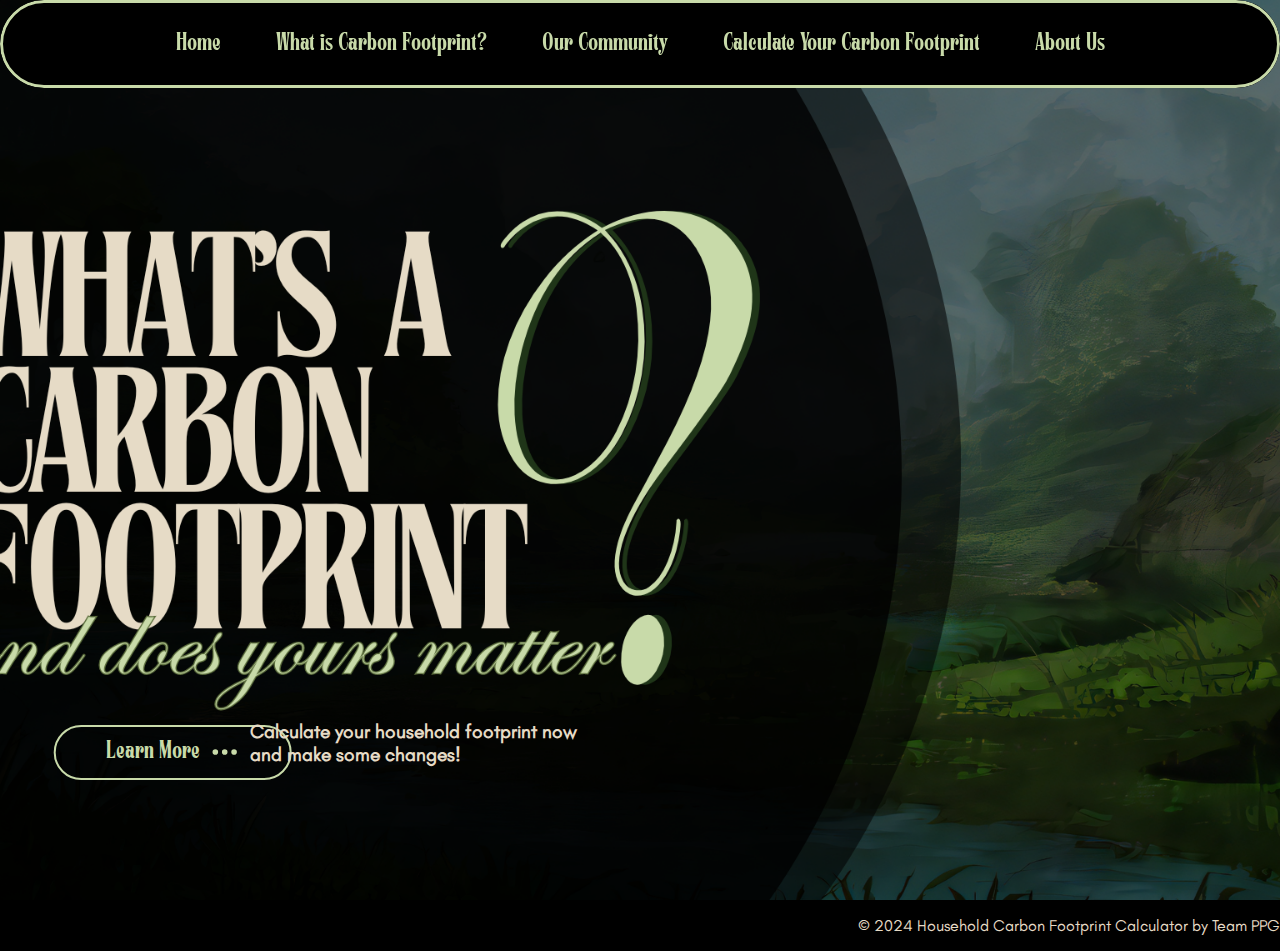
<file: index.html>
<!DOCTYPE html>
<html lang="en">
<head>
    <meta charset="UTF-8">
    <meta name="viewport" content="width=device-width, initial-scale=1.0">
    <title>Carbon Footprint Calculator</title>
    <link rel="stylesheet" href="styles.css">
</head>
<body>

    <header>
        <nav>
            <ul>
                <li><a href="index.html">Home</a></li>
                <li><a href="learnmore.html">What is Carbon Footprint?</a></li>
                <li><a href="community.html">Our Community</a></li>
                <li><a href="calculator.html">Calculate Your Carbon Footprint</a></li>
                <li><a href="about.html">About Us</a></li>

            </ul>
        </nav>
    </header>

    <main style="background-image: url('imgs/home_bg.png'); background-size: cover; background-position: center; min-height: 100vh; margin: 0; padding: 0;">

        <a href="learnmore.html" class="learn-more-btn">            
            Learn More
            <svg xmlns="http://www.w3.org/2000/svg" width="30" height="30" fill="currentColor" class="bi bi-three-dots" viewBox="0 0 16 16">
                <path d="M3 9.5a1.5 1.5 0 1 1 0-3 1.5 1.5 0 0 1 0 3m5 0a1.5 1.5 0 1 1 0-3 1.5 1.5 0 0 1 0 3m5 0a1.5 1.5 0 1 1 0-3 1.5 1.5 0 0 1 0 3"/>
            </svg>
        </a>

        <span class="description-text">
            Calculate your household footprint now <br> and make some changes!
        </span>

    </main>

    <footer>
        <div id="news-ticker">
        <p>&copy; 2024 Household Carbon Footprint Calculator by Team PPG</p>
    </div>
    </footer>



</body>
</html>
</file>
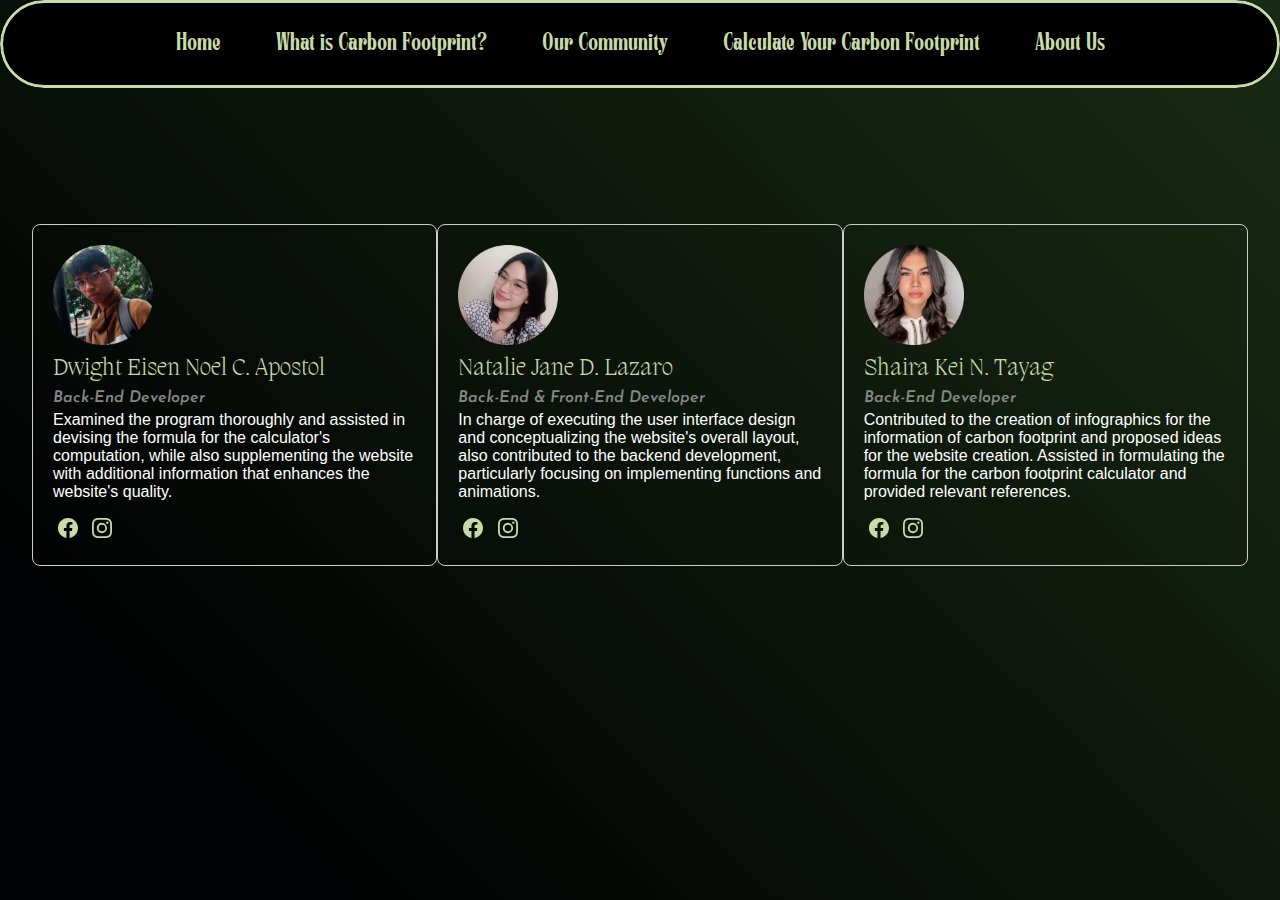
<file: about.html>
<!DOCTYPE html>
<html lang="en">
<head>
    <meta charset="UTF-8">
    <meta name="viewport" content="width=device-width, initial-scale=1.0">
    <title>About Us</title>
    <link rel="stylesheet" href="styles.css">
</head>
<body>

    <header>
        <nav>
            <ul>
                <li><a href="index.html">Home</a></li>
                <li><a href="learnmore.html">What is Carbon Footprint?</a></li>
                <li><a href="community.html">Our Community</a></li>
                <li><a href="calculator.html">Calculate Your Carbon Footprint</a></li>
                <li><a href="about.html">About Us</a></li>

            </ul>
        </nav>
    </header>

    <main class="main-bg">

        <div class="about-container">
            <div class="about-team-box">
                        <!-- Team member 1 -->
                <img src="imgs/profile1.png" height="100px">
                <div class="team">Dwight Eisen Noel C. Apostol</div>
                <div class="desig">Back-End Developer</div>
                <div class="about"> Examined the program thoroughly and assisted in devising the formula for the calculator's computation, while also supplementing the website with additional information that enhances the website's quality.</div>
                <div class="social-links">
                    <a href="https://www.facebook.com/dwighteisenapostol"><svg xmlns="http://www.w3.org/2000/svg" width="20" height="20" fill="currentColor" class="bi bi-facebook" viewBox="0 0 16 16">
                        <path d="M16 8.049c0-4.446-3.582-8.05-8-8.05C3.58 0-.002 3.603-.002 8.05c0 4.017 2.926 7.347 6.75 7.951v-5.625h-2.03V8.05H6.75V6.275c0-2.017 1.195-3.131 3.022-3.131.876 0 1.791.157 1.791.157v1.98h-1.009c-.993 0-1.303.621-1.303 1.258v1.51h2.218l-.354 2.326H9.25V16c3.824-.604 6.75-3.934 6.75-7.951"/>
                      </svg></i></a>
                    <a href="https://www.instagram.com/einfortunate/"><svg xmlns="http://www.w3.org/2000/svg" width="20" height="20" fill="currentColor" class="bi bi-instagram" viewBox="0 0 16 16">
                        <path d="M8 0C5.829 0 5.556.01 4.703.048 3.85.088 3.269.222 2.76.42a3.9 3.9 0 0 0-1.417.923A3.9 3.9 0 0 0 .42 2.76C.222 3.268.087 3.85.048 4.7.01 5.555 0 5.827 0 8.001c0 2.172.01 2.444.048 3.297.04.852.174 1.433.372 1.942.205.526.478.972.923 1.417.444.445.89.719 1.416.923.51.198 1.09.333 1.942.372C5.555 15.99 5.827 16 8 16s2.444-.01 3.298-.048c.851-.04 1.434-.174 1.943-.372a3.9 3.9 0 0 0 1.416-.923c.445-.445.718-.891.923-1.417.197-.509.332-1.09.372-1.942C15.99 10.445 16 10.173 16 8s-.01-2.445-.048-3.299c-.04-.851-.175-1.433-.372-1.941a3.9 3.9 0 0 0-.923-1.417A3.9 3.9 0 0 0 13.24.42c-.51-.198-1.092-.333-1.943-.372C10.443.01 10.172 0 7.998 0zm-.717 1.442h.718c2.136 0 2.389.007 3.232.046.78.035 1.204.166 1.486.275.373.145.64.319.92.599s.453.546.598.92c.11.281.24.705.275 1.485.039.843.047 1.096.047 3.231s-.008 2.389-.047 3.232c-.035.78-.166 1.203-.275 1.485a2.5 2.5 0 0 1-.599.919c-.28.28-.546.453-.92.598-.28.11-.704.24-1.485.276-.843.038-1.096.047-3.232.047s-2.39-.009-3.233-.047c-.78-.036-1.203-.166-1.485-.276a2.5 2.5 0 0 1-.92-.598 2.5 2.5 0 0 1-.6-.92c-.109-.281-.24-.705-.275-1.485-.038-.843-.046-1.096-.046-3.233s.008-2.388.046-3.231c.036-.78.166-1.204.276-1.486.145-.373.319-.64.599-.92s.546-.453.92-.598c.282-.11.705-.24 1.485-.276.738-.034 1.024-.044 2.515-.045zm4.988 1.328a.96.96 0 1 0 0 1.92.96.96 0 0 0 0-1.92m-4.27 1.122a4.109 4.109 0 1 0 0 8.217 4.109 4.109 0 0 0 0-8.217m0 1.441a2.667 2.667 0 1 1 0 5.334 2.667 2.667 0 0 1 0-5.334"/>
                      </svg></a>
                </div>
            </div>

            <div class="about-team-box">
                         <!-- Team member 2 -->
                <img src="imgs/profile2.png" height="100px">
                <div class="team">Natalie Jane D. Lazaro</div>
                <div class="desig">Back-End & Front-End Developer</div>
                <div class="about">
                    In charge of executing the user interface design and conceptualizing the website's overall layout, also contributed to the backend development, particularly focusing on implementing functions and animations.</div>
                <div class="social-links">
                    <a href="https://www.facebook.com/lazaronatalie"><svg xmlns="http://www.w3.org/2000/svg" width="20" height="20" fill="currentColor" class="bi bi-facebook" viewBox="0 0 16 16">
                        <path d="M16 8.049c0-4.446-3.582-8.05-8-8.05C3.58 0-.002 3.603-.002 8.05c0 4.017 2.926 7.347 6.75 7.951v-5.625h-2.03V8.05H6.75V6.275c0-2.017 1.195-3.131 3.022-3.131.876 0 1.791.157 1.791.157v1.98h-1.009c-.993 0-1.303.621-1.303 1.258v1.51h2.218l-.354 2.326H9.25V16c3.824-.604 6.75-3.934 6.75-7.951"/>
                      </svg></i></a>
                    <a href="https://www.instagram.com/zr.alie/"><svg xmlns="http://www.w3.org/2000/svg" width="20" height="20" fill="currentColor" class="bi bi-instagram" viewBox="0 0 16 16">
                        <path d="M8 0C5.829 0 5.556.01 4.703.048 3.85.088 3.269.222 2.76.42a3.9 3.9 0 0 0-1.417.923A3.9 3.9 0 0 0 .42 2.76C.222 3.268.087 3.85.048 4.7.01 5.555 0 5.827 0 8.001c0 2.172.01 2.444.048 3.297.04.852.174 1.433.372 1.942.205.526.478.972.923 1.417.444.445.89.719 1.416.923.51.198 1.09.333 1.942.372C5.555 15.99 5.827 16 8 16s2.444-.01 3.298-.048c.851-.04 1.434-.174 1.943-.372a3.9 3.9 0 0 0 1.416-.923c.445-.445.718-.891.923-1.417.197-.509.332-1.09.372-1.942C15.99 10.445 16 10.173 16 8s-.01-2.445-.048-3.299c-.04-.851-.175-1.433-.372-1.941a3.9 3.9 0 0 0-.923-1.417A3.9 3.9 0 0 0 13.24.42c-.51-.198-1.092-.333-1.943-.372C10.443.01 10.172 0 7.998 0zm-.717 1.442h.718c2.136 0 2.389.007 3.232.046.78.035 1.204.166 1.486.275.373.145.64.319.92.599s.453.546.598.92c.11.281.24.705.275 1.485.039.843.047 1.096.047 3.231s-.008 2.389-.047 3.232c-.035.78-.166 1.203-.275 1.485a2.5 2.5 0 0 1-.599.919c-.28.28-.546.453-.92.598-.28.11-.704.24-1.485.276-.843.038-1.096.047-3.232.047s-2.39-.009-3.233-.047c-.78-.036-1.203-.166-1.485-.276a2.5 2.5 0 0 1-.92-.598 2.5 2.5 0 0 1-.6-.92c-.109-.281-.24-.705-.275-1.485-.038-.843-.046-1.096-.046-3.233s.008-2.388.046-3.231c.036-.78.166-1.204.276-1.486.145-.373.319-.64.599-.92s.546-.453.92-.598c.282-.11.705-.24 1.485-.276.738-.034 1.024-.044 2.515-.045zm4.988 1.328a.96.96 0 1 0 0 1.92.96.96 0 0 0 0-1.92m-4.27 1.122a4.109 4.109 0 1 0 0 8.217 4.109 4.109 0 0 0 0-8.217m0 1.441a2.667 2.667 0 1 1 0 5.334 2.667 2.667 0 0 1 0-5.334"/>
                      </svg></a>
                </div>
            </div>

            <div class="about-team-box">
                         <!-- Team member 3 -->
                <img src="imgs/profile3.png" height="100px">
                <div class="team">Shaira Kei N. Tayag</div>
                <div class="desig">Back-End Developer</div>
                <div class="about">Contributed to the creation of infographics for the information of carbon footprint and proposed ideas for the website creation. Assisted in formulating the formula for the carbon footprint calculator and provided relevant references.</div>

                <div class="social-links">
                    <a href="https://www.facebook.com/shairaaa.keiii"><svg xmlns="http://www.w3.org/2000/svg" width="20" height="20" fill="currentColor" class="bi bi-facebook" viewBox="0 0 16 16">
                        <path d="M16 8.049c0-4.446-3.582-8.05-8-8.05C3.58 0-.002 3.603-.002 8.05c0 4.017 2.926 7.347 6.75 7.951v-5.625h-2.03V8.05H6.75V6.275c0-2.017 1.195-3.131 3.022-3.131.876 0 1.791.157 1.791.157v1.98h-1.009c-.993 0-1.303.621-1.303 1.258v1.51h2.218l-.354 2.326H9.25V16c3.824-.604 6.75-3.934 6.75-7.951"/>
                      </svg></i></a>
                    <a href="https://www.instagram.com/shairuh_keiks/"><svg xmlns="http://www.w3.org/2000/svg" width="20" height="20" fill="currentColor" class="bi bi-instagram" viewBox="0 0 16 16">
                        <path d="M8 0C5.829 0 5.556.01 4.703.048 3.85.088 3.269.222 2.76.42a3.9 3.9 0 0 0-1.417.923A3.9 3.9 0 0 0 .42 2.76C.222 3.268.087 3.85.048 4.7.01 5.555 0 5.827 0 8.001c0 2.172.01 2.444.048 3.297.04.852.174 1.433.372 1.942.205.526.478.972.923 1.417.444.445.89.719 1.416.923.51.198 1.09.333 1.942.372C5.555 15.99 5.827 16 8 16s2.444-.01 3.298-.048c.851-.04 1.434-.174 1.943-.372a3.9 3.9 0 0 0 1.416-.923c.445-.445.718-.891.923-1.417.197-.509.332-1.09.372-1.942C15.99 10.445 16 10.173 16 8s-.01-2.445-.048-3.299c-.04-.851-.175-1.433-.372-1.941a3.9 3.9 0 0 0-.923-1.417A3.9 3.9 0 0 0 13.24.42c-.51-.198-1.092-.333-1.943-.372C10.443.01 10.172 0 7.998 0zm-.717 1.442h.718c2.136 0 2.389.007 3.232.046.78.035 1.204.166 1.486.275.373.145.64.319.92.599s.453.546.598.92c.11.281.24.705.275 1.485.039.843.047 1.096.047 3.231s-.008 2.389-.047 3.232c-.035.78-.166 1.203-.275 1.485a2.5 2.5 0 0 1-.599.919c-.28.28-.546.453-.92.598-.28.11-.704.24-1.485.276-.843.038-1.096.047-3.232.047s-2.39-.009-3.233-.047c-.78-.036-1.203-.166-1.485-.276a2.5 2.5 0 0 1-.92-.598 2.5 2.5 0 0 1-.6-.92c-.109-.281-.24-.705-.275-1.485-.038-.843-.046-1.096-.046-3.233s.008-2.388.046-3.231c.036-.78.166-1.204.276-1.486.145-.373.319-.64.599-.92s.546-.453.92-.598c.282-.11.705-.24 1.485-.276.738-.034 1.024-.044 2.515-.045zm4.988 1.328a.96.96 0 1 0 0 1.92.96.96 0 0 0 0-1.92m-4.27 1.122a4.109 4.109 0 1 0 0 8.217 4.109 4.109 0 0 0 0-8.217m0 1.441a2.667 2.667 0 1 1 0 5.334 2.667 2.667 0 0 1 0-5.334"/>
                      </svg></a>
                </div>
            </div>

        </div>

        
    </main>

    
</body>
</html>
</file>
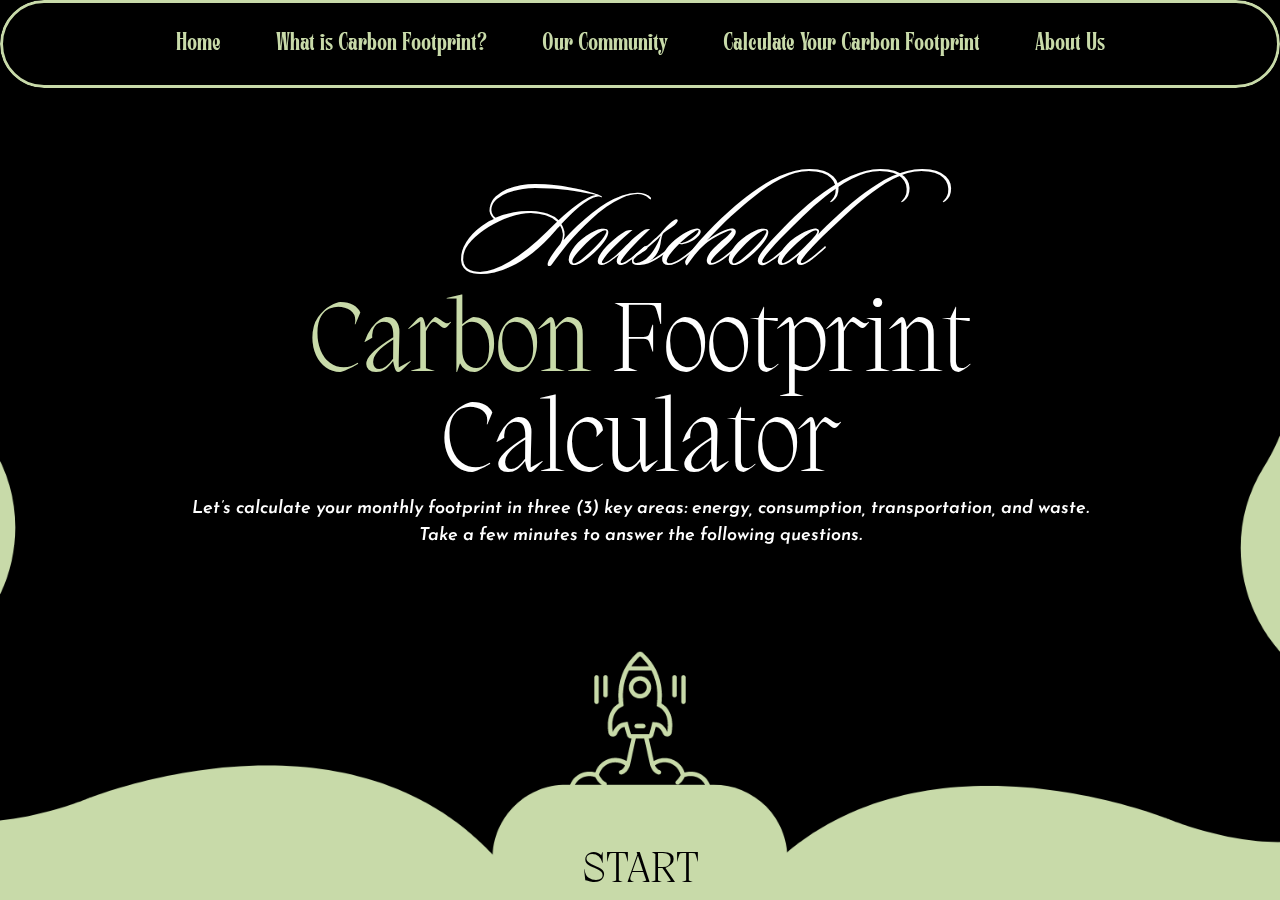
<file: calculator.html>
<!DOCTYPE html>
<html lang="en">
<head>
    <meta charset="UTF-8">
    <meta name="viewport" content="width=device-width, initial-scale=1.0">
    <title>Carbon Footprint Calculator</title>
    <link rel="stylesheet" href="styles.css">
</head>

<style>
  @keyframes moveUp {
    from {
        transform: translateY(0);
        background-position: center;
    }
    to {
        transform: translateY(-100vh);
        background-position: center top; 
    }
}

.main-bg {
    background-image: url('imgs/calc_bg.png');
    background-size: cover;
    background-position: center;
    min-height: 100vh;
    margin: 0;
    padding: 0;
}

.animate-up {
    animation: moveUp 0.5s ease forwards;
}
</style>
<body>

    <header>
        <nav>
            <ul>
                <li><a href="index.html">Home</a></li>
                <li><a href="learnmore.html">What is Carbon Footprint?</a></li>
                <li><a href="community.html">Our Community</a></li>
                <li><a href="calculator.html">Calculate Your Carbon Footprint</a></li>
                <li><a href="about.html">About Us</a></li>

            </ul>
        </nav>
    </header>

    <main>
        <div class="main-bg">
        <div class="calculator-content">
            <h1 class="calculator-title">Household</h1>
            <h2 class="calculator-subtitle"><span class="green-text">Carbon</span> Footprint <br> Calculator</h2>
            <p class="calculator-description">
                Let’s calculate your monthly footprint in three (3) key areas: energy, consumption, transportation, and waste.<br>
                Take a few minutes to answer the following questions.
            </p>

            <button class="start-button" onclick="startQuestionnaire()">START</button>
            
        </div>
        </div>

    </main>

    <script>
         function startQuestionnaire() {
            const mainBg = document.querySelector('.main-bg');
            mainBg.classList.add('animate-up');
            setTimeout(() => {
                window.location.href = 'questionnaire.html';
            }, 500);
            
        }

        function showFollowUp(id) {
            document.getElementById('followUp-' + id).style.display = 'block';
        }

        function hideFollowUp(id) {
            document.getElementById('followUp-' + id).style.display = 'none';
        }
    </script>

</body>
</html>
</file>
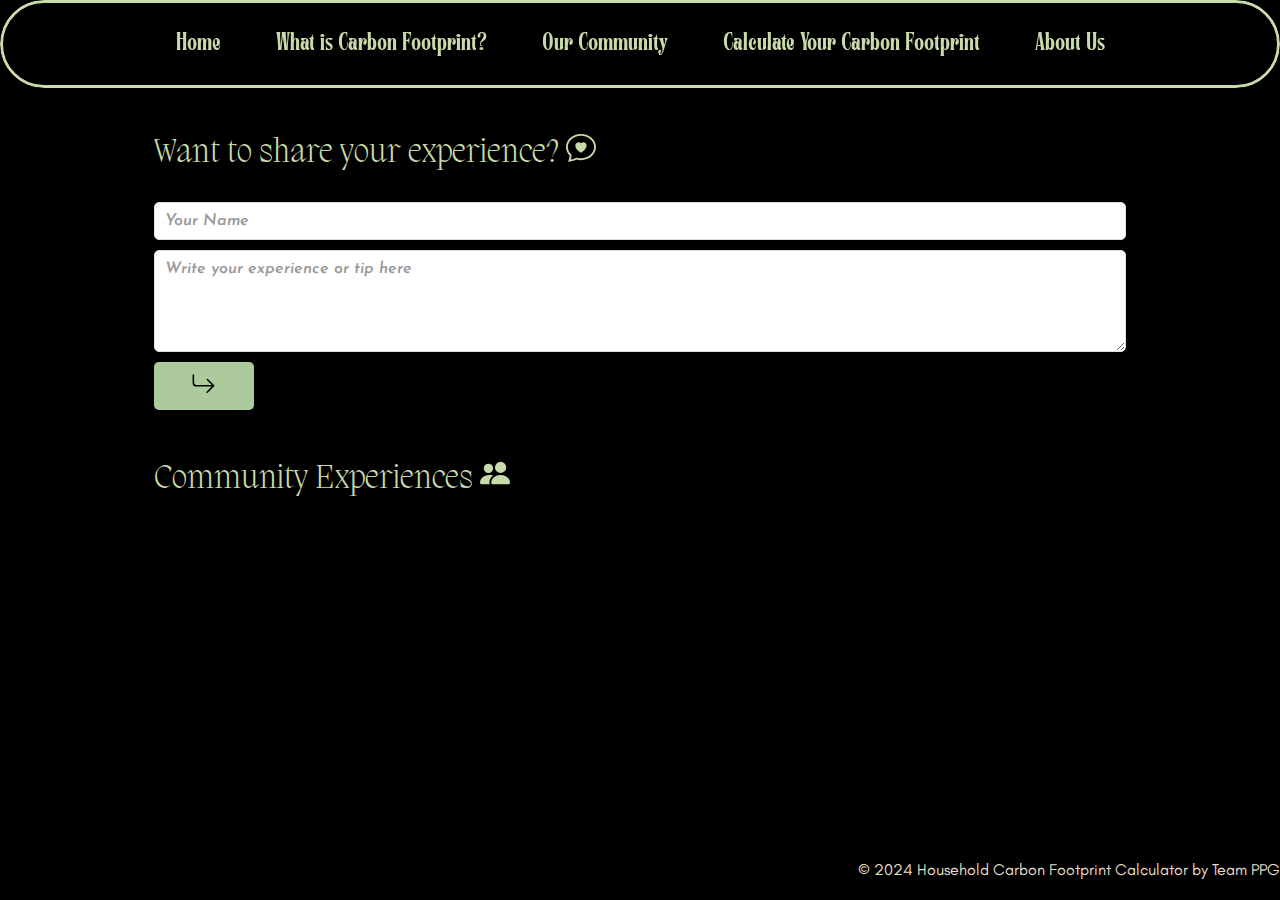
<file: community.html>
<!DOCTYPE html>
<html lang="en">
<head>
    <meta charset="UTF-8">
    <meta name="viewport" content="width=device-width, initial-scale=1.0">
    <title>Our Community</title>
    <link rel="stylesheet" href="styles.css">
</head>
<body>

    <header>
        <nav>
            <ul>
                <li><a href="index.html">Home</a></li>
                <li><a href="learnmore.html">What is Carbon Footprint?</a></li>
                <li><a href="community.html">Our Community</a></li>
                <li><a href="calculator.html">Calculate Your Carbon Footprint</a></li>
                <li><a href="about.html">About Us</a></li>

            </ul>
        </nav>
    </header>

    <main class="community-container">
        <section class="post-section">
            <h2>Want to share your experience? <svg xmlns="http://www.w3.org/2000/svg" width="30" height="30" fill="currentColor" class="bi bi-chat-heart" viewBox="0 0 16 16">
                <path fill-rule="evenodd" d="M2.965 12.695a1 1 0 0 0-.287-.801C1.618 10.83 1 9.468 1 8c0-3.192 3.004-6 7-6s7 2.808 7 6-3.004 6-7 6a8 8 0 0 1-2.088-.272 1 1 0 0 0-.711.074c-.387.196-1.24.57-2.634.893a11 11 0 0 0 .398-2m-.8 3.108.02-.004c1.83-.363 2.948-.842 3.468-1.105A9 9 0 0 0 8 15c4.418 0 8-3.134 8-7s-3.582-7-8-7-8 3.134-8 7c0 1.76.743 3.37 1.97 4.6a10.4 10.4 0 0 1-.524 2.318l-.003.011a11 11 0 0 1-.244.637c-.079.186.074.394.273.362a22 22 0 0 0 .693-.125M8 5.993c1.664-1.711 5.825 1.283 0 5.132-5.825-3.85-1.664-6.843 0-5.132"/>
              </svg> </h2>
            <form id="post-form">
                <input type="text" name="username" placeholder="Your Name">
                <textarea name="post-content" id="post-content" cols="30" rows="5" placeholder="Write your experience or tip here"></textarea>
                <button type="submit">
                    <svg xmlns="http://www.w3.org/2000/svg" width="25" height="25" fill="black" class="bi bi-arrow-return-right" viewBox="0 0 16 16">
                        <path fill-rule="evenodd" d="M1.5 1.5A.5.5 0 0 0 1 2v4.8a2.5 2.5 0 0 0 2.5 2.5h9.793l-3.347 3.346a.5.5 0 0 0 .708.708l4.2-4.2a.5.5 0 0 0 0-.708l-4-4a.5.5 0 0 0-.708.708L13.293 8.3H3.5A1.5 1.5 0 0 1 2 6.8V2a.5.5 0 0 0-.5-.5"/>
                    </svg>
                </button>
            </form>
        </section>
        <section class="community-feed">
            <h2>Community Experiences <svg xmlns="http://www.w3.org/2000/svg" width="30" height="30" fill="currentColor" class="bi bi-people-fill" viewBox="0 0 16 16">
                <path d="M7 14s-1 0-1-1 1-4 5-4 5 3 5 4-1 1-1 1zm4-6a3 3 0 1 0 0-6 3 3 0 0 0 0 6m-5.784 6A2.24 2.24 0 0 1 5 13c0-1.355.68-2.75 1.936-3.72A6.3 6.3 0 0 0 5 9c-4 0-5 3-5 4s1 1 1 1zM4.5 8a2.5 2.5 0 1 0 0-5 2.5 2.5 0 0 0 0 5"/>
              </svg> </h2>
            <div id="posts-container"></div>
        </section>
    </main>
    
    <script>
        document.addEventListener('DOMContentLoaded', function () {
            const form = document.getElementById('post-form');
            const postsContainer = document.getElementById('posts-container');
    
            form.addEventListener('submit', function (event) {
                event.preventDefault();
    
                const username = form.username.value.trim();
                const postContent = form['post-content'].value.trim();

                    if (username === '' || postContent === '') {
                        alert('Please fill in all fields.');
                        return;
                    }
            
                // create new post element
                const postElement = document.createElement('div');
                postElement.classList.add('post');
    
                const userElement = document.createElement('div');
                userElement.classList.add('post-user');
                
                // add icon
                const iconSvg = document.createElementNS("http://www.w3.org/2000/svg", "svg");
                iconSvg.setAttribute("width", "20");
                iconSvg.setAttribute("height", "20");
                iconSvg.setAttribute("fill", "currentColor");
                iconSvg.classList.add("bi", "bi-person-circle");
                iconSvg.setAttribute("viewBox", "0 0 16 16");
    
                const iconPath1 = document.createElementNS("http://www.w3.org/2000/svg", "path");
                iconPath1.setAttribute("d", "M11 6a3 3 0 1 1-6 0 3 3 0 0 1 6 0");
                
                const iconPath2 = document.createElementNS("http://www.w3.org/2000/svg", "path");
                iconPath2.setAttribute("fill-rule", "evenodd");
                iconPath2.setAttribute("d", "M0 8a8 8 0 1 1 16 0A8 8 0 0 1 0 8m8-7a7 7 0 0 0-5.468 11.37C3.242 11.226 4.805 10 8 10s4.757 1.225 5.468 2.37A7 7 0 0 0 8 1");
                
                iconSvg.appendChild(iconPath1);
                iconSvg.appendChild(iconPath2);
    
                userElement.appendChild(iconSvg);
    
                // username
                const usernameSpan = document.createElement('span');
                usernameSpan.textContent = username;
    
                userElement.appendChild(usernameSpan);
    
                // user element to post element
                postElement.appendChild(userElement);
    
                // content
                const contentElement = document.createElement('div');
                contentElement.classList.add('post-content');
                contentElement.textContent = postContent;
    
                postElement.appendChild(contentElement);
    
                // append new post to the container
                postsContainer.appendChild(postElement);
    
                form.reset();

                // confirmation message
                alert('Post submitted!');

            });
        });
    </script>
    
    
    <footer>
        <div id="news-ticker">
        <p>&copy; 2024 Household Carbon Footprint Calculator by Team PPG</p>
    </div>
    </footer>

</body>
</html>
</file>
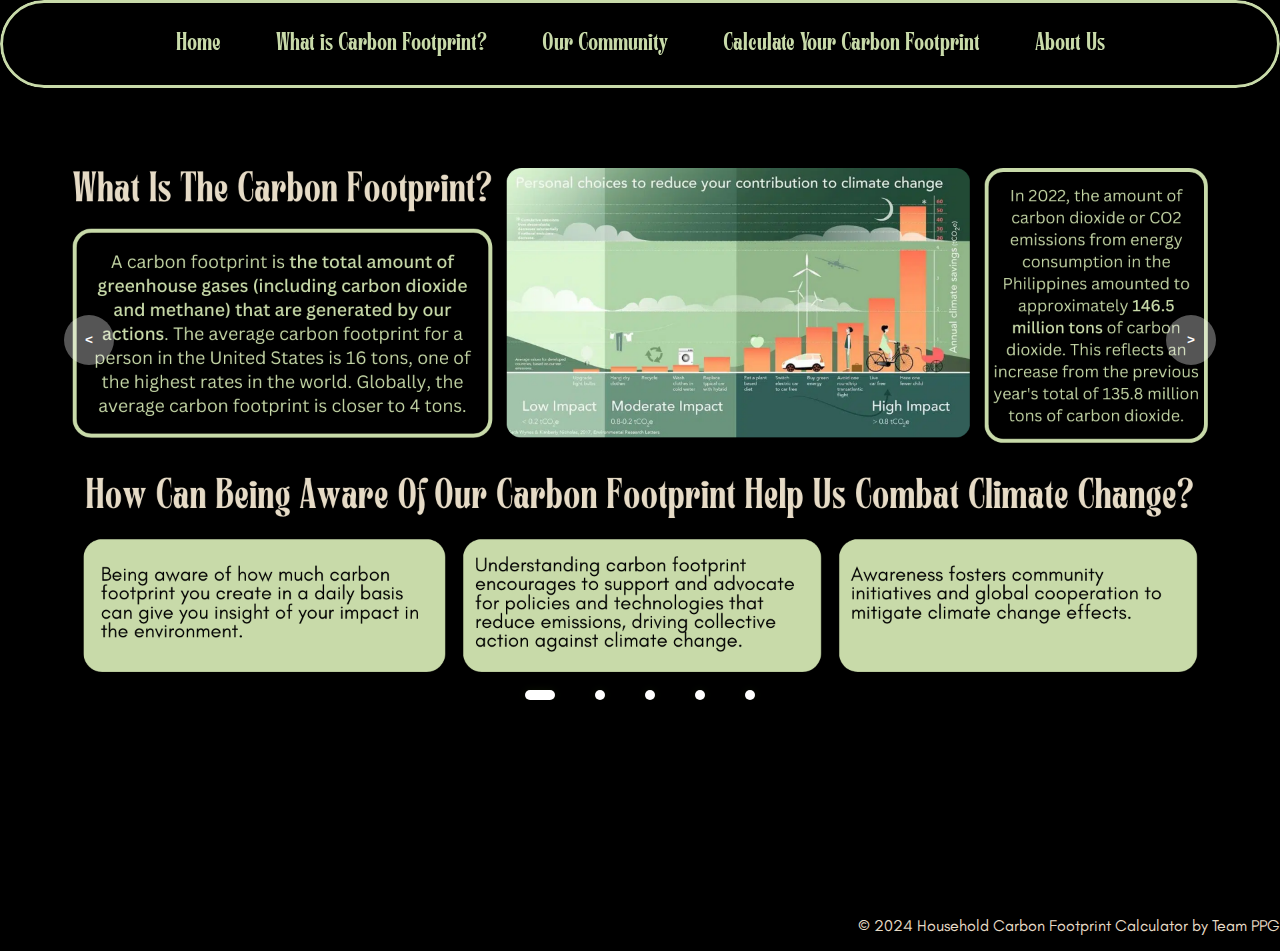
<file: learnmore.html>
<!DOCTYPE html>
<html lang="en">
<head>
    <meta charset="UTF-8">
    <meta name="viewport" content="width=device-width, initial-scale=1.0">
    <title>Carbon Footprint</title>
    <link rel="stylesheet" href="styles.css">
</head>
<body>

    <header>
        <nav>
            <ul>
                <li><a href="index.html">Home</a></li>
                <li><a href="learnmore.html">What is Carbon Footprint?</a></li>
                <li><a href="community.html">Our Community</a></li>
                <li><a href="calculator.html">Calculate Your Carbon Footprint</a></li>
                <li><a href="about.html">About Us</a></li>

            </ul>
        </nav>
    </header>

    <main style="background-color: black; background-size: cover; background-position: center; min-height: 100vh; margin: 0; padding: 0;">

        <div class="slider">
            <div class="list">
                <div class="item">
                    <img src="imgs/slideshow_first.png">
                </div>
                <div class="item">
                    <img src="imgs/slideshow_second.png">
                </div>
                <div class="item">
                    <img src="imgs/slideshow_third.png">
                </div>
                <div class="item">
                    <img src="imgs/slideshow_fourth.png">
                </div>
                <div class="item">
                    <img src="imgs/slideshow_fifth.png">
                </div>
            </div>

            <!-- button prev and next -->
            <div class="buttons">
                <button id="prev"><</button>
                <button id="next">></button>
            </div>

            <!-- dots -->
            <u class="dots">
                <li class="active"></li>
                <li></li>
                <li></li>
                <li></li>
                <li></li>
            </u>
        </div>

    </main>

    <script src="slideshow.js"> </script>
    
    <footer>
        <div id="news-ticker">
        <p>&copy; 2024 Household Carbon Footprint Calculator by Team PPG</p>
    </div>
    </footer>

</body>
</html>
</file>
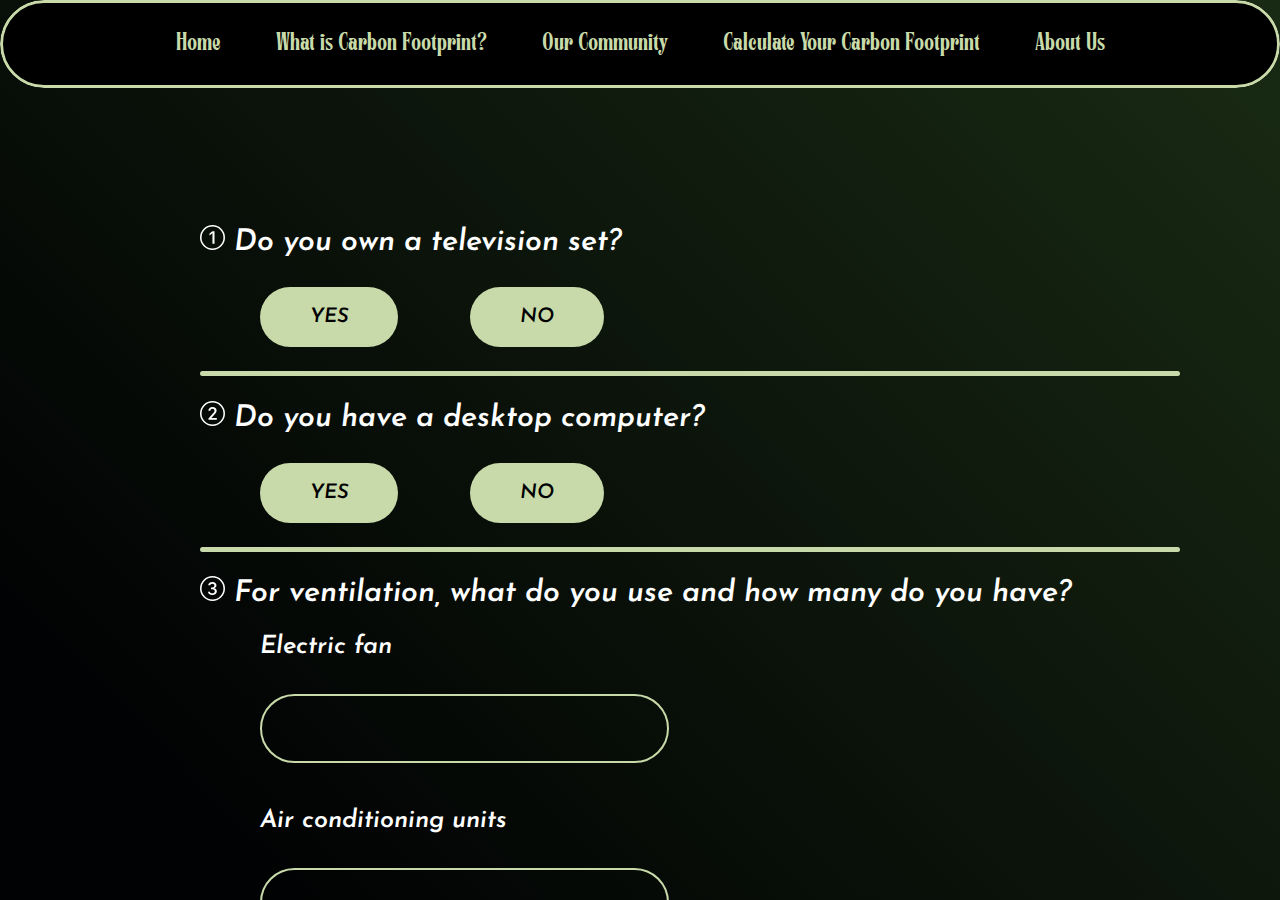
<file: questionnaire.html>
<!DOCTYPE html>
<html lang="en">
<head>
    <meta charset="UTF-8">
    <meta name="viewport" content="width=device-width, initial-scale=1.0">
    <title>Calculate your Carbon Footprint</title>
    <link rel="stylesheet" href="styles.css">

<style>
    body{
        font-family: 'Josefin Sans', Arial, sans-serif;
        margin: 0;
        padding: 0;
        font-size: 25px;
    }

    .questions-container{
        margin: 100px;
        padding: 50px;
        color: white;
        text-align: left;
    }

    .question{
        margin-bottom: 20px;
    }

    .question h2{
        font-size: 30px;
    }

    .question p{
        font-size: 25px;
        margin-left: 60px;
    }

    .follow-up{
        display: none;
        margin-top: 0;
    }

    .follow-up p{
        font-size: 25px;
        margin-left: 60px;
    }

    input[type="number"]{
        padding: 20px 50px;
        font-size: 25px;
        margin-top: 10px;
        margin-bottom: 20px;
        border-radius: 40px;
        border: 2px solid #C8DAA9; 
        background-color: transparent; 
        color: white; 
        margin-left: 60px;
    }

    input[type="number"]::placeholder{
            color: #C8DAA9;
        }

    button{
        padding: 20px 50px;
        font-size: 20px;
        background-color: #C8DAA9;
        border-radius: 50px; 
        border: none;
        cursor: pointer;
        color: black;
        margin: 4px;
        margin-left: 60px;
    }

    button:hover {
        background-color: #3E630F;
        color: white;
    }

    .submit-button {
    margin-top: 0px; 
    font-size: 30px;
    padding: 20px 40px;
    border-radius: 50px;
    background-color: #C8DAA9;
    color: black;
    border: none;
    cursor: pointer;
    transition: background-color 0.3s ease;
    }

    .submit-button:hover {
        background-color: #45a049;
    }

    .divider {
    border: none;
    border-top: 5px solid #C8DAA9; 
    border-radius: 50px;
    margin: 20px 0; 
    }

    input[type="number"],
    button,
    .submit-button {
        font-family: 'Josefin Sans', Arial, sans-serif;
      
    }

    .active {
    background-color: #3E630F !important;
    color: white !important;
    }


        .result-box {
            position: fixed;
            top: 50%;
            left: 50%;
            transform: translate(-50%, -50%);
            padding: 20px;
            background-color: black;
            color: #C8DAA9;
            border-radius: 10px;
            box-shadow: 0 4px 8px rgba(0, 0, 0, 0.1);
            text-align: center;
            z-index: 9999;
            display: none; 
            max-width: 80%; 
            animation: fadeInOut 0.5s ease-in-out;
        }

        .result-box h2 {
            font-family: 'Migra', Arial, Helvetica, sans-serif;
            font-size: 40px;
            color: #C8DAA9;
            
        }

        .result-box p {
            font-size: 20px;
            margin: 20px 0;
            color: #FFF;
        }

        @keyframes fadeInOut {
            0% { opacity: 0; }
            100% { opacity: 1; }
        }

        .close-btn {
            font-family: 'Migra', Arial, Helvetica, sans-serif;
            position: absolute;
            top: 10px;
            right: 10px;
            cursor: pointer;
            color: #C8DAA9;
            font-size: 20px;
        }
        
        footer {
            text-align: center;
            padding: 20px 0;
            background-color: #3E630F;
            color: #fff;
        }

    </style>

</head>

<body>

    <header>
        <nav>
            <ul>
                <li><a href="index.html">Home</a></li>
                <li><a href="learnmore.html">What is Carbon Footprint?</a></li>
                <li><a href="community.html">Our Community</a></li>
                <li><a href="calculator.html">Calculate Your Carbon Footprint</a></li>
                <li><a href="about.html">About Us</a></li>
            </ul>
        </nav>
    </header>

    <main class="main-bg">

            <div class="questions-container">
            <div class="question">
                <h2><svg xmlns="http://www.w3.org/2000/svg" width="25" height="25" fill="currentColor" class="bi bi-1-circle" viewBox="0 0 16 16">
                    <path d="M1 8a7 7 0 1 0 14 0A7 7 0 0 0 1 8m15 0A8 8 0 1 1 0 8a8 8 0 0 1 16 0M9.283 4.002V12H7.971V5.338h-.065L6.072 6.656V5.385l1.899-1.383z"/>
                  </svg> Do you own a television set?</h2>
                <button onclick="showFollowUp('tv')">YES</button>
                <button onclick="hideFollowUp('tv')">NO</button>
                <div class="follow-up" id="followUp-tv" style="display: none;">
                    <p>1.1) How many do you have?</p>
                    <input id="tvCount" type="number" min="0">
                    <p>1.2) Do you unplug your TV(s) after using it/them?</p>
                    <button id="tvUnpluggedYesButton" onclick="toggleTVUnplugged(true)">YES</button>
                    <button id="tvUnpluggedNoButton" onclick="toggleTVUnplugged(false)">NO</button>
                </div>
            </div>
            <hr class="divider">
            <div class="question">
                <h2><svg xmlns="http://www.w3.org/2000/svg" width="25" height="25" fill="currentColor" class="bi bi-2-circle" viewBox="0 0 16 16">
                    <path d="M1 8a7 7 0 1 0 14 0A7 7 0 0 0 1 8m15 0A8 8 0 1 1 0 8a8 8 0 0 1 16 0M6.646 6.24v.07H5.375v-.064c0-1.213.879-2.402 2.637-2.402 1.582 0 2.613.949 2.613 2.215 0 1.002-.6 1.667-1.287 2.43l-.096.107-1.974 2.22v.077h3.498V12H5.422v-.832l2.97-3.293c.434-.475.903-1.008.903-1.705 0-.744-.557-1.236-1.313-1.236-.843 0-1.336.615-1.336 1.306"/>
                  </svg> Do you have a desktop computer?</h2>
                <button onclick="showFollowUp('computer')">YES</button>
                <button onclick="hideFollowUp('computer')">NO</button>
                <div class="follow-up" id="followUp-computer" style="display: none;">
                    <p>2.1) How many do you have?</p>
                    <input id="computerCount" type="number" min="0">
                    <p>2.2) Do you unplug your computer(s) after using it/them?</p>
                    <button id="computerUnpluggedYesButton" onclick="toggleComputerUnplugged(true)">YES</button>
                    <button id="computerUnpluggedNoButton" onclick="toggleComputerUnplugged(false)">NO</button>
                </div>
            </div>
            <hr class="divider">
            <div class="question">
                <h2><svg xmlns="http://www.w3.org/2000/svg" width="25" height="25" fill="currentColor" class="bi bi-3-circle" viewBox="0 0 16 16">
                    <path d="M7.918 8.414h-.879V7.342h.838c.78 0 1.348-.522 1.342-1.237 0-.709-.563-1.195-1.348-1.195-.79 0-1.312.498-1.348 1.055H5.275c.036-1.137.95-2.115 2.625-2.121 1.594-.012 2.608.885 2.637 2.062.023 1.137-.885 1.776-1.482 1.875v.07c.703.07 1.71.64 1.734 1.917.024 1.459-1.277 2.396-2.93 2.396-1.705 0-2.707-.967-2.754-2.144H6.33c.059.597.68 1.06 1.541 1.066.973.006 1.6-.563 1.588-1.354-.006-.779-.621-1.318-1.541-1.318"/>
                    <path d="M16 8A8 8 0 1 1 0 8a8 8 0 0 1 16 0M1 8a7 7 0 1 0 14 0A7 7 0 0 0 1 8"/>
                  </svg> For ventilation, what do you use and how many do you have?</h2>
                <p>Electric fan</p>
                <input id="fanCount" type="number" min="0">
                <p>Air conditioning units</p>
                <input id="acCount" type="number" min="0">
            </div>
            <hr class="divider">
            <div class="question">
                <h2><svg xmlns="http://www.w3.org/2000/svg" width="25" height="25" fill="currentColor" class="bi bi-4-circle" viewBox="0 0 16 16">
                    <path d="M7.519 5.057q.33-.527.657-1.055h1.933v5.332h1.008v1.107H10.11V12H8.85v-1.559H4.978V9.322c.77-1.427 1.656-2.847 2.542-4.265ZM6.225 9.281v.053H8.85V5.063h-.065c-.867 1.33-1.787 2.806-2.56 4.218"/>
                    <path d="M16 8A8 8 0 1 1 0 8a8 8 0 0 1 16 0M1 8a7 7 0 1 0 14 0A7 7 0 0 0 1 8"/>
                  </svg> What appliances do you have in your kitchen?</h2>
                <p>Refrigerator(s)</p>
                <input id="refrigeratorCount" type="number" min="0">
                <p>Microwave oven(s)</p>
                <input id="microwaveCount" type="number" min="0">
                <p>Electric stove(s)</p>
                <input id="stoveCount" type="number" min="0">
                <p>Oven toaster(s)</p>
                <input id="toasterCount" type="number" min="0">
                <p>Rice cooker(s)</p>
                <input id="riceCookerCount" type="number" min="0">
                <p>Water dispenser(s)</p>
                <input id="waterDispenserCount" type="number" min="0">
            </div>
            <hr class="divider">
            <div class="question">
                <h2><svg xmlns="http://www.w3.org/2000/svg" width="25" height="25" fill="currentColor" class="bi bi-5-circle" viewBox="0 0 16 16">
                    <path d="M1 8a7 7 0 1 0 14 0A7 7 0 0 0 1 8m15 0A8 8 0 1 1 0 8a8 8 0 0 1 16 0m-8.006 4.158c-1.57 0-2.654-.902-2.719-2.115h1.237c.14.72.832 1.031 1.529 1.031.791 0 1.57-.597 1.57-1.681 0-.967-.732-1.57-1.582-1.57-.767 0-1.242.45-1.435.808H5.445L5.791 4h4.705v1.103H6.875l-.193 2.343h.064c.17-.258.715-.68 1.611-.68 1.383 0 2.561.944 2.561 2.585 0 1.687-1.184 2.806-2.924 2.806Z"/>
                  </svg> What do you usually take when going to school or work?</h2>
                <button onclick="showFollowUp('transport')">Car</button>
                <button onclick="showFollowUp('transport')">Jeepney</button>
                <button onclick="showFollowUp('transport')">Bus</button>
                <button onclick="hideFollowUp('transport')">Skip</button>
                <div class="follow-up" id="followUp-transport" style="display: none;">
                    <p>How long does it take for you to reach your destination?</p>
                    <input id="transportTime" type="number" min="0"> minute(s)
                </div>
            </div>
            <hr class="divider">
            <div class="question">
                <h2><svg xmlns="http://www.w3.org/2000/svg" width="25" height="25" fill="currentColor" class="bi bi-6-circle" viewBox="0 0 16 16">
                    <path d="M1 8a7 7 0 1 0 14 0A7 7 0 0 0 1 8m15 0A8 8 0 1 1 0 8a8 8 0 0 1 16 0M8.21 3.855c1.612 0 2.515.99 2.573 1.899H9.494c-.1-.358-.51-.815-1.312-.815-1.078 0-1.817 1.09-1.805 3.036h.082c.229-.545.855-1.155 1.98-1.155 1.254 0 2.508.88 2.508 2.555 0 1.77-1.218 2.783-2.847 2.783-.932 0-1.84-.328-2.409-1.254-.369-.603-.597-1.459-.597-2.642 0-3.012 1.248-4.407 3.117-4.407Zm-.099 4.008c-.92 0-1.564.65-1.564 1.576 0 1.032.703 1.635 1.558 1.635.868 0 1.553-.533 1.553-1.629 0-1.06-.744-1.582-1.547-1.582"/>
                  </svg> How much waste do you throw away in a week?</h2>
                <p>Food</p>
                <input id="foodWaste" type="number" min="0"> kg
                <p>Paper</p>
                <input id="paperWaste" type="number" min="0"> kg
                <p>Wood</p>
                <input id="woodWaste" type="number" min="0"> kg
                <p>Garden</p>
                <input id="gardenWaste" type="number" min="0"> kg
            </div>

            <button class="submit-button" type="button" onclick="validateFields()">See Results</button>

            <br></br>
            
            <div class="result-box" id="resultBox">
                <span class="close-btn" onclick="hideResult()">X</span>
                <h2>Your Carbon Footprint Results</h2>
                <p id="resultsText"></p>
            </div>

    </main>

    <footer>
        <p>&copy; 2024 Household Carbon Footprint Calculator by Team PPG</p>
    </footer>

    <script>

    let unpluggedTVCount = 0;

        function showFollowUp(id) {
            document.getElementById('followUp-' + id).style.display = 'block';
        }

        function hideFollowUp(id) {
            document.getElementById('followUp-' + id).style.display = 'none';
        }

        document.addEventListener('DOMContentLoaded', () => {
            const buttons = document.querySelectorAll('.question button');

            buttons.forEach(button => {
                button.addEventListener('click', () => {
                    const question = button.closest('.question');
                    const buttonsInQuestion = question.querySelectorAll('button');

                    buttonsInQuestion.forEach(btn => {
                        btn.classList.remove('active');
                    });

                    button.classList.add('active');
                });
            });

            const followUpButtons = document.querySelectorAll('.follow-up button');

            followUpButtons.forEach(button => {
                button.addEventListener('click', () => {
                    const mainQuestion = button.closest('.question');
                    const mainQuestionButton = mainQuestion.querySelector('button');

                    mainQuestionButton.classList.add('active');
                });
            });
        });

       
            function toggleTVUnplugged(isUnplugged) {
    const tvUnpluggedYesButton = document.getElementById('tvUnpluggedYesButton');
    const tvUnpluggedNoButton = document.getElementById('tvUnpluggedNoButton');

    if (isUnplugged) {
        // If TV is unplugged
        tvUnpluggedYesButton.classList.add('active');
        tvUnpluggedNoButton.classList.remove('active');
        // Increment the count of unplugged TV sets
        unpluggedTVCount = 1; // Setting it to 1 when "YES" is clicked
    } else {
        // If TV is not unplugged
        tvUnpluggedYesButton.classList.remove('active');
        tvUnpluggedNoButton.classList.add('active');
        // Reset the count of unplugged TV sets to 0 when "NO" is clicked
        unpluggedTVCount = 0;
    }
}

function toggleComputerUnplugged(isUnplugged) {
    const computerUnpluggedYesButton = document.getElementById('computerUnpluggedYesButton');
    const computerUnpluggedNoButton = document.getElementById('computerUnpluggedNoButton');

    if (isUnplugged) {
        // If computer is unplugged
        computerUnpluggedYesButton.classList.add('active');
        computerUnpluggedNoButton.classList.remove('active');
        // Increment the count of unplugged computer sets
        unpluggedComputerCount = 1; // Setting it to 1 when "YES" is clicked
    } else {
        // If computer is not unplugged
        computerUnpluggedYesButton.classList.remove('active');
        computerUnpluggedNoButton.classList.add('active');
        // Reset the count of unplugged computer sets to 0 when "NO" is clicked
        unpluggedComputerCount = 0;
    }
}

        function showResults() {
            // Get the values from the input fields
            const tvCount = parseInt(document.getElementById('tvCount').value) || 0;
            const computerCount = parseInt(document.getElementById('computerCount').value) || 0;
            const fanCount = parseInt(document.getElementById('fanCount').value) || 0;
            const acCount = parseInt(document.getElementById('acCount').value) || 0;
            const refrigeratorCount = parseInt(document.getElementById('refrigeratorCount').value) || 0;
            const microwaveCount = parseInt(document.getElementById('microwaveCount').value) || 0;
            const stoveCount = parseInt(document.getElementById('stoveCount').value) || 0;
            const toasterCount = parseInt(document.getElementById('toasterCount').value) || 0;
            const riceCookerCount = parseInt(document.getElementById('riceCookerCount').value) || 0;
            const waterDispenserCount = parseInt(document.getElementById('waterDispenserCount').value) || 0;
            const transportTime = parseInt(document.getElementById('transportTime').value) || 0;
            const foodWaste = parseInt(document.getElementById('foodWaste').value) || 0;
            const paperWaste = parseInt(document.getElementById('paperWaste').value) || 0;
            const woodWaste = parseInt(document.getElementById('woodWaste').value) || 0;
            const gardenWaste = parseInt(document.getElementById('gardenWaste').value) || 0;      


             //The value of each electronic set
             const tvCarbonFootprint = tvCount * 5.37;
             const computerCarbonFootprint = computerCount * 8.69;
             const fanCarbonFootprint = fanCount * 4.34;
             const refrigeratorCarbonFootprint = refrigeratorCount * 15.36;
             const microwaveCarbonFootprint = microwaveCount * 8.14;
             const stoveCarbonFootprint = stoveCount * 130.29;
             const toasterCarbonFootprint = toasterCount * 5.88;
             const riceCookerCarbonFootprint = riceCookerCount * 27.14;
             const waterDispenserCarboonFootprint = waterDispenserCount * 156.35;
             const transportCarbonFootprint = (transportTime/60) * 2.5;
             const unpluggedTVCountCarbonFootprint = unpluggedTVCount * 0.579
            

            // Calculate the total number of devices
            const totalCarbonFootprint = tvCarbonFootprint + computerCarbonFootprint + fanCarbonFootprint + acCount + refrigeratorCarbonFootprint + microwaveCarbonFootprint + stoveCarbonFootprint + toasterCarbonFootprint + riceCookerCarbonFootprint + waterDispenserCarboonFootprint + transportCarbonFootprint + unpluggedTVCountCarbonFootprint;

            // Calculate the total amount of waste
            const totalWaste = foodWaste + paperWaste + woodWaste + gardenWaste;

            // Display the results
            const roundedTotalCarbonFootprint = totalCarbonFootprint.toFixed(2);
                    document.getElementById('resultsText').innerHTML =
                        'YOUR HOUSEHOLD EMITS A TOTAL OF <strong>' + roundedTotalCarbonFootprint + '</strong> KILOGRAM(S) CO2 PER MONTH';
                    document.getElementById('resultBox').style.display = 'block';

                }

                function hideResult() {
                    document.getElementById('resultBox').style.display = 'none';

                }


    function validateFields() {
    const validations = [];

    // Get all input fields
    const inputs = document.querySelectorAll('input[type="number"]');
    inputs.forEach(input => {
        // Check if input value is empty
        if (input.value.trim() === '') {
            // Check if the input is inside a follow-up section and if it's visible
            const followUp = input.closest('.follow-up');
            if (!followUp || followUp.style.display !== 'none') {
                validations.push(false);
                input.style.border = '2px solid red';
            } else {
                validations.push(true);
                input.style.border = '2px solid #C8DAA9';
            }
        } else {
            // Remove highlight if the field is filled
            input.style.border = '2px solid #C8DAA9';
            validations.push(true);
        }
    });

    // Check if all validations passed
    if (validations.every(valid => valid)) {
        showResults(); // If all fields are filled, show results
    } else {
        alert('Please fill out all required fields.'); // If any field is empty, show alert
    }
}
    </script>

</body>

</html>
</file>
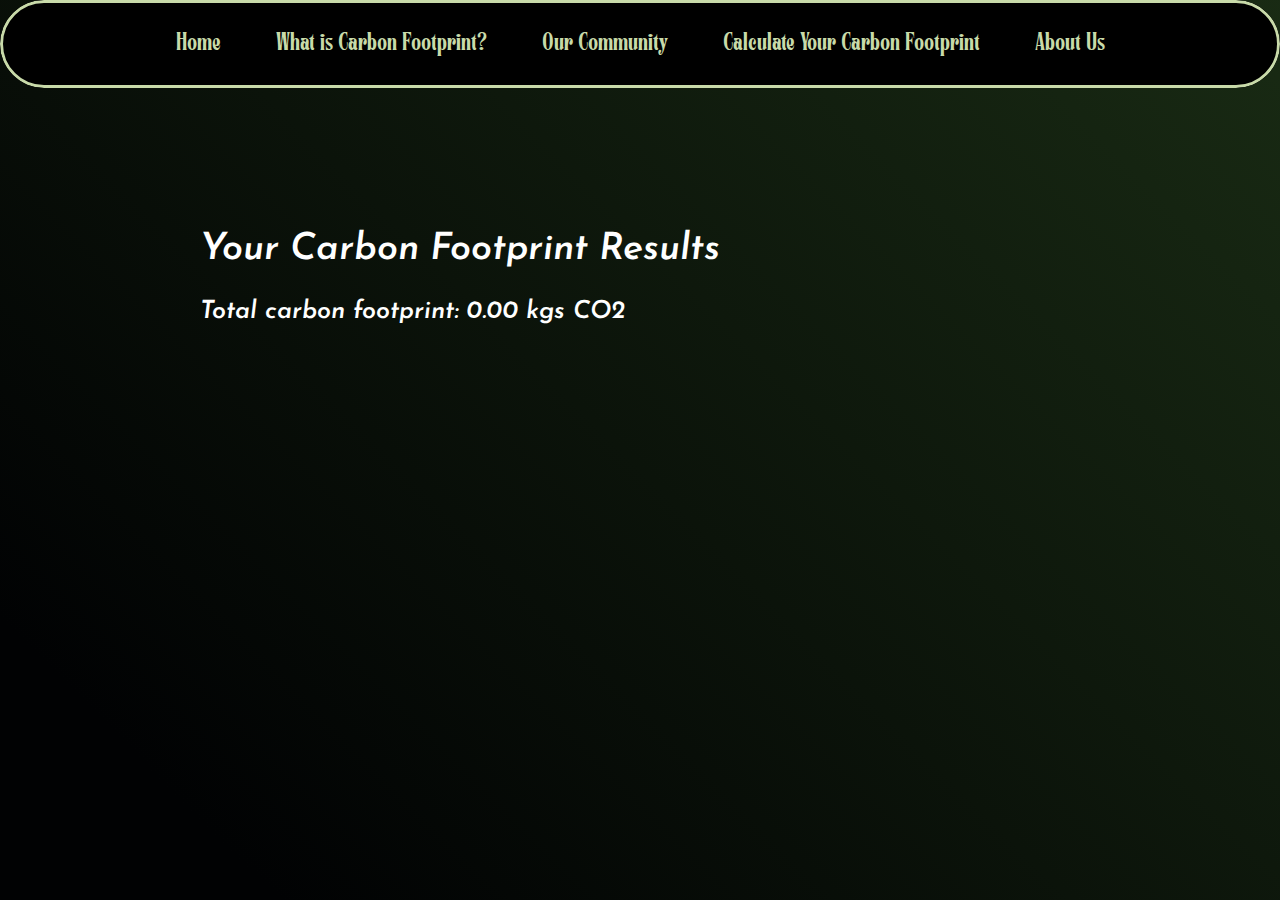
<file: results.html>
<!DOCTYPE html>
<html lang="en">
<head>
    <meta charset="UTF-8">
    <meta name="viewport" content="width=device-width, initial-scale=1.0">
    <title>Your Carbon Footprint Results</title>
    <link rel="stylesheet" href="styles.css">
    <style>
        body{
            font-family: 'Josefin Sans', Arial, sans-serif;
            margin: 0;
            padding: 0;
            font-size: 25px;
        }
    
        .questions-container{
            margin: 100px;
            padding: 50px;
            color: white;
            text-align: left;
        }
    
        .question{
            margin-bottom: 20px;
        }
    
        .question h2{
            font-size: 30px;
        }
    
        .question p{
            font-size: 25px;
            margin-left: 60px;
        }
    
        .follow-up{
            display: none;
            margin-top: 0;
        }
    
        .follow-up p{
            font-size: 25px;
            margin-left: 60px;
        }
    
        input[type="number"]{
            padding: 20px 50px;
            font-size: 25px;
            margin-top: 10px;
            margin-bottom: 20px;
            border-radius: 40px;
            border: 2px solid #C8DAA9; 
            background-color: transparent; 
            color: white; 
            margin-left: 60px;
        }
    
        input[type="number"]::placeholder{
                color: #C8DAA9;
            }
    
        button{
            padding: 20px 50px;
            font-size: 20px;
            background-color: #C8DAA9;
            border-radius: 50px; 
            border: none;
            cursor: pointer;
            color: black;
            margin: 4px;
            margin-left: 60px;
        }
    
        button:hover {
            background-color: #3E630F;
            color: white;
        }
    
        .submit-button {
        margin-top: 0px; 
        font-size: 30px;
        padding: 20px 40px;
        border-radius: 50px;
        background-color: #C8DAA9;
        color: black;
        border: none;
        cursor: pointer;
        transition: background-color 0.3s ease;
        }
    
        .submit-button:hover {
            background-color: #45a049;
        }
    
        .divider {
        border: none;
        border-top: 5px solid #C8DAA9; 
        border-radius: 50px;
        margin: 20px 0; 
        }
    
        input[type="number"],
        button,
        .submit-button {
            font-family: 'Josefin Sans', Arial, sans-serif;
          
        }
    
        .active {
        background-color: #3E630F !important;
        color: white !important;
        }
    
    
        </style>
    
</head>
<body>
    <header>
        <nav>
            <ul>
                <li><a href="index.html">Home</a></li>
                <li><a href="learnmore.html">What is Carbon Footprint?</a></li>
                <li><a href="community.html">Our Community</a></li>
                <li><a href="calculator.html">Calculate Your Carbon Footprint</a></li>
                <li><a href="about.html">About Us</a></li>
            </ul>
        </nav>
    </header>

    <main class="main-bg">
        <div class="questions-container">
            <h2>Your Carbon Footprint Results</h2>
            <div id="results" class="results"></div>
        </div>
    </main>

    <footer>
        <p>&copy; 2024 Household Carbon Footprint Calculator by Team PPG</p>
    </footer>

    <script>
        window.addEventListener('load', function() {
            const urlParams = new URLSearchParams(window.location.search);
            const tvCount = parseInt(urlParams.get('tvCount')) || 0;
            const computerCount = parseInt(urlParams.get('computerCount')) || 0;
            const fanCount = parseInt(urlParams.get('fanCount')) || 0;
            const acCount = parseInt(urlParams.get('acCount')) || 0;
            const refrigeratorCount = parseInt(urlParams.get('refrigeratorCount')) || 0;
            const microwaveCount = parseInt(urlParams.get('microwaveCount')) || 0;
            const stoveCount = parseInt(urlParams.get('stoveCount')) || 0;
            const toasterCount = parseInt(urlParams.get('toasterCount')) || 0;
            const riceCookerCount = parseInt(urlParams.get('riceCookerCount')) || 0;
            const waterDispenserCount = parseInt(urlParams.get('waterDispenserCount')) || 0;
            const transportTime = parseInt(urlParams.get('transportTime')) || 0;
            const foodWaste = parseInt(urlParams.get('foodWaste')) || 0;
            const paperWaste = parseInt(urlParams.get('paperWaste')) || 0;
            const woodWaste = parseInt(urlParams.get('woodWaste')) || 0;
            const gardenWaste = parseInt(urlParams.get('gardenWaste')) || 0;
            const unpluggedTVCount = parseInt(urlParams.get('unpluggedTVCount')) || 0;

            // Calculate carbon footprint values
            const tvCarbonFootprint = tvCount * 5.37;
            const computerCarbonFootprint = computerCount * 8.69;
            const fanCarbonFootprint = fanCount * 4.34;
            const refrigeratorCarbonFootprint = refrigeratorCount * 15.36;
            const microwaveCarbonFootprint = microwaveCount * 8.14;
            const stoveCarbonFootprint = stoveCount * 130.29;
            const toasterCarbonFootprint = toasterCount * 5.88;
            const riceCookerCarbonFootprint = riceCookerCount * 27.14;
            const waterDispenserCarbonFootprint = waterDispenserCount * 156.35;
            const transportCarbonFootprint = (transportTime / 60) * 2.5;
            const unpluggedTVCountCarbonFootprint = unpluggedTVCount * 0.579;

            // Calculate the total carbon footprint
            const totalCarbonFootprint = tvCarbonFootprint + computerCarbonFootprint + fanCarbonFootprint + acCount + refrigeratorCarbonFootprint + microwaveCarbonFootprint + stoveCarbonFootprint + toasterCarbonFootprint + riceCookerCarbonFootprint + waterDispenserCarbonFootprint + transportCarbonFootprint + unpluggedTVCountCarbonFootprint;

            // Display the results
            document.getElementById('results').innerHTML = 'Total carbon footprint: ' + totalCarbonFootprint.toFixed(2) + ' kgs CO2';
        });
    </script>
</body>
</html>
</file>
<file: styles.css>
@font-face {
    font-family: 'TAN Harmoni';
    src: url('fonts/Harmoni.ttf') format('truetype');
}

@font-face {
    font-family: 'GlacialIndifference';
    src: url('fonts/GlacialIndifference-Bold.otf') format('opentype');
    src: url('fonts/GlacialIndifference-Regular.otf') format('opentype');

}

@font-face {
    font-family: 'Sloop Script';
    src: url('fonts/Sloop-ScriptThree.ttf') format('truetype');
}

@font-face {
    font-family: 'Migra';
    src: url('fonts/Migra-Extrabold.ttf') format('truetype');
    font-weight: bold;
    font-style: normal;
}

@font-face {
    font-family: 'Migra';
    src: url('fonts/Migra-Extralight.ttf') format('truetype');
    font-weight: 200;
    font-style: normal;
}

@font-face {
    font-family: 'Migra';
    src: url('fonts/MigraItalic-ExtraboldItalic.ttf') format('truetype');
    font-weight: bold;
    font-style: italic;
}

@font-face {
    font-family: 'Migra';
    src: url('fonts/MigraItalic-ExtralightItalic.ttf') format('truetype');
    font-weight: 200; 
    font-style: italic;
}

@font-face {
    font-family: 'Josefin Sans';
    src: url('fonts/JosefinSans-Bold.ttf') format('truetype');
    src: url('fonts/JosefinSans-BoldItalic.ttf') format('truetype');
    src: url('fonts/JosefinSans-ExtraLight.ttf') format('truetype');
    src: url('fonts/JosefinSans-ExtraLightItalic.ttf') format('truetype');
    src: url('fonts/JosefinSans-Italic.ttf') format('truetype');
    src: url('fonts/JosefinSans-Light.ttf') format('truetype');
    src: url('fonts/JosefinSans-LightItalic.ttf') format('truetype');
    src: url('fonts/JosefinSans-Medium.ttf') format('truetype');
    src: url('fonts/JosefinSans-MediumItalic.ttf') format('truetype');
    src: url('fonts/JosefinSans-Regular.ttf') format('truetype');
    src: url('fonts/JosefinSans-SemiBold.ttf') format('truetype');
    src: url('fonts/JosefinSans-SemiBoldItalic.ttf') format('truetype');
}

.main-bg {
    position: fixed;
    top: 0;
    left: 0;
    width: 100%;
    height: 100vh;
    background: linear-gradient(45deg, #010203, #010203, #1F3518, #014122);
    background-size: 300% 300%;
    animation: gradientAnimation 15s ease-in-out infinite; 
}

@keyframes gradientAnimation {
    0% {
        background-position: 0 50%;
    }
    50% {
        background-position: 100% 50%;
    }
    100% {
        background-position: 0 50%;
    }
}

.menu-item.active {
    color: white;
}

.slider{
    width: 1300px;
    max-width: 100vw;
    height: 700px;
    margin: auto;
    position: relative;
    overflow: hidden;
}

.list{
    position: absolute;
    top: 10%;
    left: 0;
    height: 100%;
    display: flex;
    width: max-content;
    transition: 1s;
}

.list img{
    width: 1300px;
    max-width: 100vw;
    height: 100%;
    object-fit: cover;
}

.buttons{
    position: absolute;
    top: 45%;
    left: 5%; 
    width: 90%;
    display: flex;
    justify-content: space-between;
}

.buttons button{
    width: 50px;
    height: 50px;
    border-radius: 50%;
    background-color: #fff5;
    color: #fff;
    border: none;
    font-family: monospace;
    font-weight: bold;
}

.dots{
    position: absolute;
    bottom: -20px;
    color: #fff;
    left: 0;
    width: 100%;
    margin: 0;
    padding: 0;
    display: flex;
    justify-content: center;
}

.dots li{
    list-style: none;
    width: 10px;
    height: 10px;
    background-color: #fff;
    margin: 20px;
    border-radius: 20px;
    transition: 1s;
    box-shadow: 0px 0px 10px rgba(20, 34, 1, 0.5);
}

.dots li.active{
    width: 30px;
}

@media screen and (max-with: 768px){
    .slider{
        height: 400px;
    }
}

body{
    font-family: Arial, sans-serif;
    margin: 0;
    padding: 0;
    background-color: black;
}

header{
    font-family: 'TAN Harmoni', Arial, sans-serif;
    font-size: 25px;
    background: #000;
    color: #fff;
    border-radius: 70px;
    overflow: hidden;
    position: fixed; 
    top: 0; 
    width: 100%; 
    z-index: 1000;
}

nav{
    padding: .5px;
    border: 3px solid #C8DAA9; 
    border-radius: 70px; 
    overflow: hidden; 
}

nav ul{
    list-style: none;
    padding: 0;
    text-align: center;
}

nav ul li{
    display: inline;
    margin: 0 1em;
    
}

nav ul li a{
    color: #C8DAA9;
    text-decoration: none;
}

nav ul li a:hover{
    color: #fff; 
}

footer{
    font-family: 'GlacialIndifference', Arial, sans-serif;
    font-weight: normal;
    background: black;
    color: #E6DBC6;
    text-align: right;
    position: bottom;
    bottom: 0;
    width: 100%;
}

#news-ticker {
    white-space: nowrap;
    margin: 0 auto;
    animation: scroll-news 15s linear infinite;
    }
    
@keyframes scroll-news {
    from { transform: translateX(0); }
    to { transform: translateX(-100%); }
    }

main{
    padding: 2em;
    background: black;
    height: calc(100vh - 120px); 
    overflow-y: auto; 
}

.learn-more-btn{
    font-family: 'TAN Harmoni', Arial, sans-serif; 
    font-size: 25px;
    padding: 10px 50px; 
    border: 2px solid #C8DAA9; 
    border-radius: 50px; 
    text-decoration: none;
    background-color: transparent; 
    color: #C8DAA9; 
    cursor: pointer; 
    position: absolute; 
    top: 50%;
    left: 20%; 
    transform: translate(-85%, 500%); 
}

.learn-more-btn:hover{
    background-color: #C8DAA9;
    color: #1F3518; 
}

.learn-more-btn svg{
    vertical-align: middle;
    margin-left: 5px;
}

.description-text{
    font-family: 'GlacialIndifference', Arial, sans-serif;
    font-weight: bold;
    font-size: 120%;
    color: #E6DBC6;
    margin-top: 10px; 
    display: block; 
    text-align: left; 
    position: absolute; 
    top: 40%;
    left: 40%; 
    transform: translate(-80%, 760%); 
}

.calculator-content {
    text-align: center;
    margin-top: 200px;
}

.calculator-title {
    font-family: 'Sloop Script', Arial, sans-serif;
    font-weight: normal;
    font-size: 120px;
    color: #fff;
    margin-bottom: 0; 
    line-height: .8;
}

.calculator-subtitle {
    font-family: 'Migra', Arial, sans-serif;
    font-weight: normal;
    font-size: 100px;
    font-style: normal;
    color: #fff;
    line-height: 1;
    margin-top: 0; 
}

.calculator-subtitle .green-text {
    color: #C8DAA9;
}

.calculator-description {
    font-family: 'Josefin Sans', Arial, sans-serif;
    font-size: 18px;
    color: #fff;
    line-height: 1.5;
    margin-top: 0;
}

.calculator-content h1,
.calculator-content h2,
.calculator-content p {
    margin: 0;
}

.start-button {
    font-family: 'Migra', Arial, sans-serif;
    font-style: normal;
    font-weight: normal;
    font-size: 45px;
    color: black;
    background: none;
    border: none;
    cursor: pointer;
    position: absolute; 
    bottom: 0; 
    left: 50%; 
    transform: translateX(-50%); 
}

.start-button:hover {
    color: #3E630F; 
}

.community-container {
    display: flex;
    flex-direction: column;
    align-items: center;
}

.post-section, .community-feed {
    width: 80%;
    margin-bottom: 20px;
}

.post-section form {
    display: flex;
    flex-direction: column;
}

.post-section input[type="text"],
.post-section textarea {
    font-family: 'Josefin Sans', Arial, sans-serif;
    margin-bottom: 10px;
    padding: 10px;
    border: 1px solid #ddd;
    border-radius: 5px;
    font-size: 16px;
}

.post-section input[type="text"]::placeholder,
.post-section textarea::placeholder {
    color: #999;
}

.post-section button {
    padding: 10px 20px;
    background-color: #ACCA9C;
    color: #fff;
    border: none;
    border-radius: 5px;
    cursor: pointer;
    transition: background-color 0.3s ease;
    width: 100px;
}

.post-section button:hover {
    background-color: #45a049;
}

.post {
    background-color: #fff;
    border: 1px solid #ddd;
    border-radius: 5px;
    padding: 20px;
    margin-bottom: 20px;
    display: flex;
}

.post-user {
    flex: 0 0 30%;
    font-weight: bold;
    font-size: 18px;
    color: #333;
    display: flex;
    align-items: center;
}

.post-user svg {
    margin-right: 5px; 
}

.post-content {
    font-family: 'Josefin Sans', Arial, sans-serif;
    flex: 1;
    padding-left: 20px;
    font-size: 16px;
    color: #666;
}

.community-container .post-section h2 {
    font-family: 'Migra', Arial, sans-serif;
    font-style: normal;
    font-weight: normal;
    font-size: 34px; 
    color: #C8DAA9; 
    margin-top: 100px; 
  }
  
  .community-container .community-feed h2 {
    font-family: 'Migra', Arial, sans-serif;
    font-style: normal;
    font-weight: normal;
    font-size: 34px; 
    color: #C8DAA9; 
    margin-bottom: 20px; 
  }

.about-container {
    margin-top: 15%;
    display: flex;
    flex-wrap: wrap;
    justify-content: space-around;
    align-items: center;
    margin-right: 5%;

}

.about-team img {
    border-radius: 50%;
}

.about{
    color: #fff;
}

.team {
    color: #C8DAA9;
    font-family: 'Migra', Arial, sans-serif;
    font-style: normal;
    font-weight: normal;
    font-size: 25px;
    margin-top: 5px;
}

.desig {
    font-family: 'Josefin Sans', Arial, sans-serif;
    margin-top: 5px;
    margin-bottom: 5px;
    color: #888;
}

.social-links {
    margin-top: 10px;
}

.social-links a {
    margin: 0 5px;
    color: #C8DAA9;
    text-decoration: none;
    font-size: 30px;
}

.social-links a:hover {
    color: #fff;
}

.about-team-box {
    flex: 1;
    border: 1px solid #ccc;
    border-radius: 8px;
    padding: 20px;
    margin-bottom: 20px;
}
</file>
